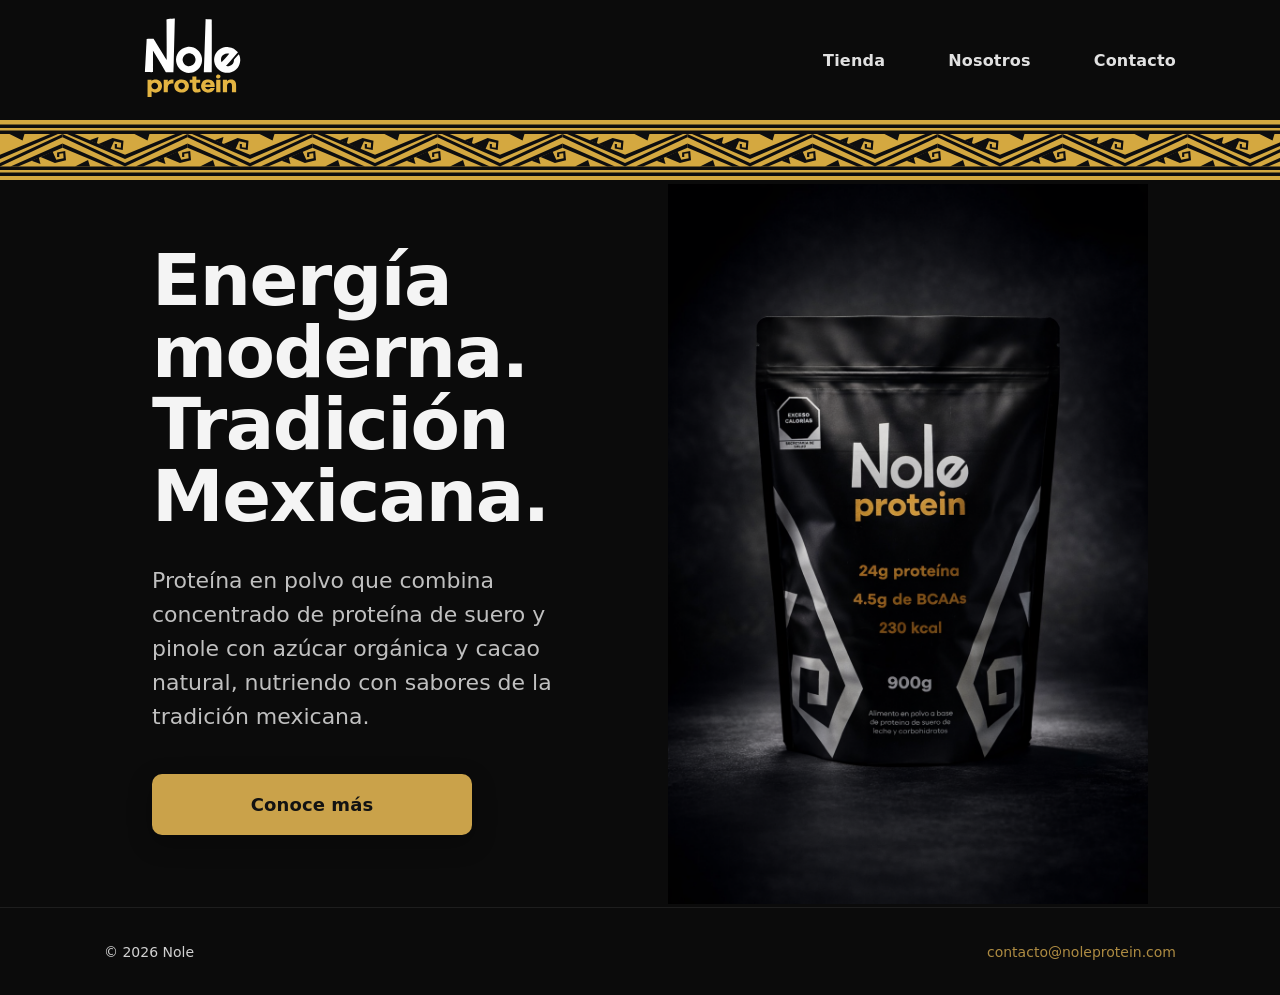
<file: index.html>
<!doctype html>
<html lang="es">
<head>
  <meta charset="utf-8" />
  <meta name="viewport" content="width=device-width,initial-scale=1" />

  <!-- Title -->
  <title>Nole Protein | Proteína con pinole y tradición mexicana</title>

  <!-- Meta description -->
  <meta name="description" content="Nole Protein combina whey protein con pinole, cacao natural y azúcar orgánica. Proteína premium con tradición mexicana para energía moderna." />

  <!-- Favicon -->
  <link rel="icon" href="/favicon.png">
  <link rel="apple-touch-icon" href="/favicon.png">

  <!-- Canonical -->
  <link rel="canonical" href="https://www.noleprotein.com">

  <!-- Robots -->
  <meta name="robots" content="index, follow">

  <!-- Open Graph -->
  <meta property="og:title" content="Nole Protein">
  <meta property="og:description" content="Proteína premium con tradición mexicana. Whey protein + pinole + cacao natural.">
  <meta property="og:type" content="website">
  <meta property="og:url" content="https://www.noleprotein.com">
  <meta property="og:image" content="https://www.noleprotein.com/favicon.png">

  <!-- Structured Data -->
  <script type="application/ld+json">
  {
    "@context": "https://schema.org",
    "@type": "Product",
    "name": "Nole Protein",
    "description": "Proteína con pinole, cacao natural y whey protein inspirada en la tradición mexicana.",
    "brand": {
      "@type": "Brand",
      "name": "Nole"
    },
    "category": "Protein Powder",
    "url": "https://www.noleprotein.com",
    "image": "https://www.noleprotein.com/favicon.png"
  }
  </script>

  <link rel="stylesheet" href="./style.css" />
</head>
<body>
<body>

  <div class="container">
    <header class="site-header">
      <a class="brand" href="./index.html" aria-label="Inicio de Nole Protein">
        <img src="./assets/logo.svg" alt="Proteína Nole" />
      </a>

      <button class="nav-toggle" type="button"
        aria-label="Abrir menú"
        aria-controls="mobile-nav"
        aria-expanded="false">
        <span class="nav-toggle__bar"></span>
        <span class="nav-toggle__bar"></span>
        <span class="nav-toggle__bar"></span>
      </button>

      <nav class="nav" id="site-nav" aria-label="Principal">
        <a href="coming-soon.html">Tienda</a>
        <a href="./about.html">Nosotros</a>
        <a href="./contacto.html">Contacto</a>
      </nav>

      <div class="mobile-nav" id="mobile-nav" hidden>
        <a href="coming-soon.html">Tienda</a>
        <a href="about.html">Nosotros</a>
        <a href="contacto.html">Contacto</a>
      </div>
    </header>
  </div>

  <div class="pattern-strip" role="presentation"></div>

  <main class="page">
    <div class="container">
      <section class="split">
        <div class="panel-left">
<h1 class="h1">Energía moderna. Tradición Mexicana.</h1>

<p class="lede">
Proteína en polvo que combina concentrado de proteína de suero y pinole con azúcar orgánica y cacao natural, nutriendo con sabores de la tradición mexicana.
</p>
          <a class="btn" href="conoce-mas.html">Conoce más</a>
        </div>

        <div class="panel-right">
          <img class="hero-media" src="./assets/product.png" alt="Maqueta del empaque de Nole Protein" />
        </div>
      </section>
    </div>
  </main>

  <footer class="site-footer">
    <div class="container footer-inner">
      <div class="footer-left">&copy; <span id="year"></span> Nole</div>
      <div class="footer-right">
        <a href="mailto:contacto@noleprotein.com">contacto@noleprotein.com</a>
      </div>
    </div>
  </footer>

  <script>
    document.getElementById("year").textContent = new Date().getFullYear();
  </script>

  <script>
  (() => {
    const btn = document.querySelector('.nav-toggle');
    const panel = document.querySelector('#mobile-nav');
    if (!btn || !panel) return;

    const close = () => {
      panel.hidden = true;
      btn.setAttribute('aria-expanded', 'false');
      btn.setAttribute('aria-label', 'Abrir menú');
      document.body.classList.remove('mobile-nav-open');
    };

    const open = () => {
      panel.hidden = false;
      btn.setAttribute('aria-expanded', 'true');
      btn.setAttribute('aria-label', 'Cerrar menú');
      document.body.classList.add('mobile-nav-open');
    };

    btn.addEventListener('click', () => {
      const isOpen = btn.getAttribute('aria-expanded') === 'true';
      isOpen ? close() : open();
    });

    panel.addEventListener('click', (e) => {
      if (e.target && e.target.matches('a')) close();
    });

    document.addEventListener('keydown', (e) => {
      if (e.key === 'Escape') close();
    });

    // Close menu when resizing up to desktop
    window.addEventListener('resize', () => {
      if (window.innerWidth > 900) close();
    });
  })();
  </script>

</body>
</html>
</file>
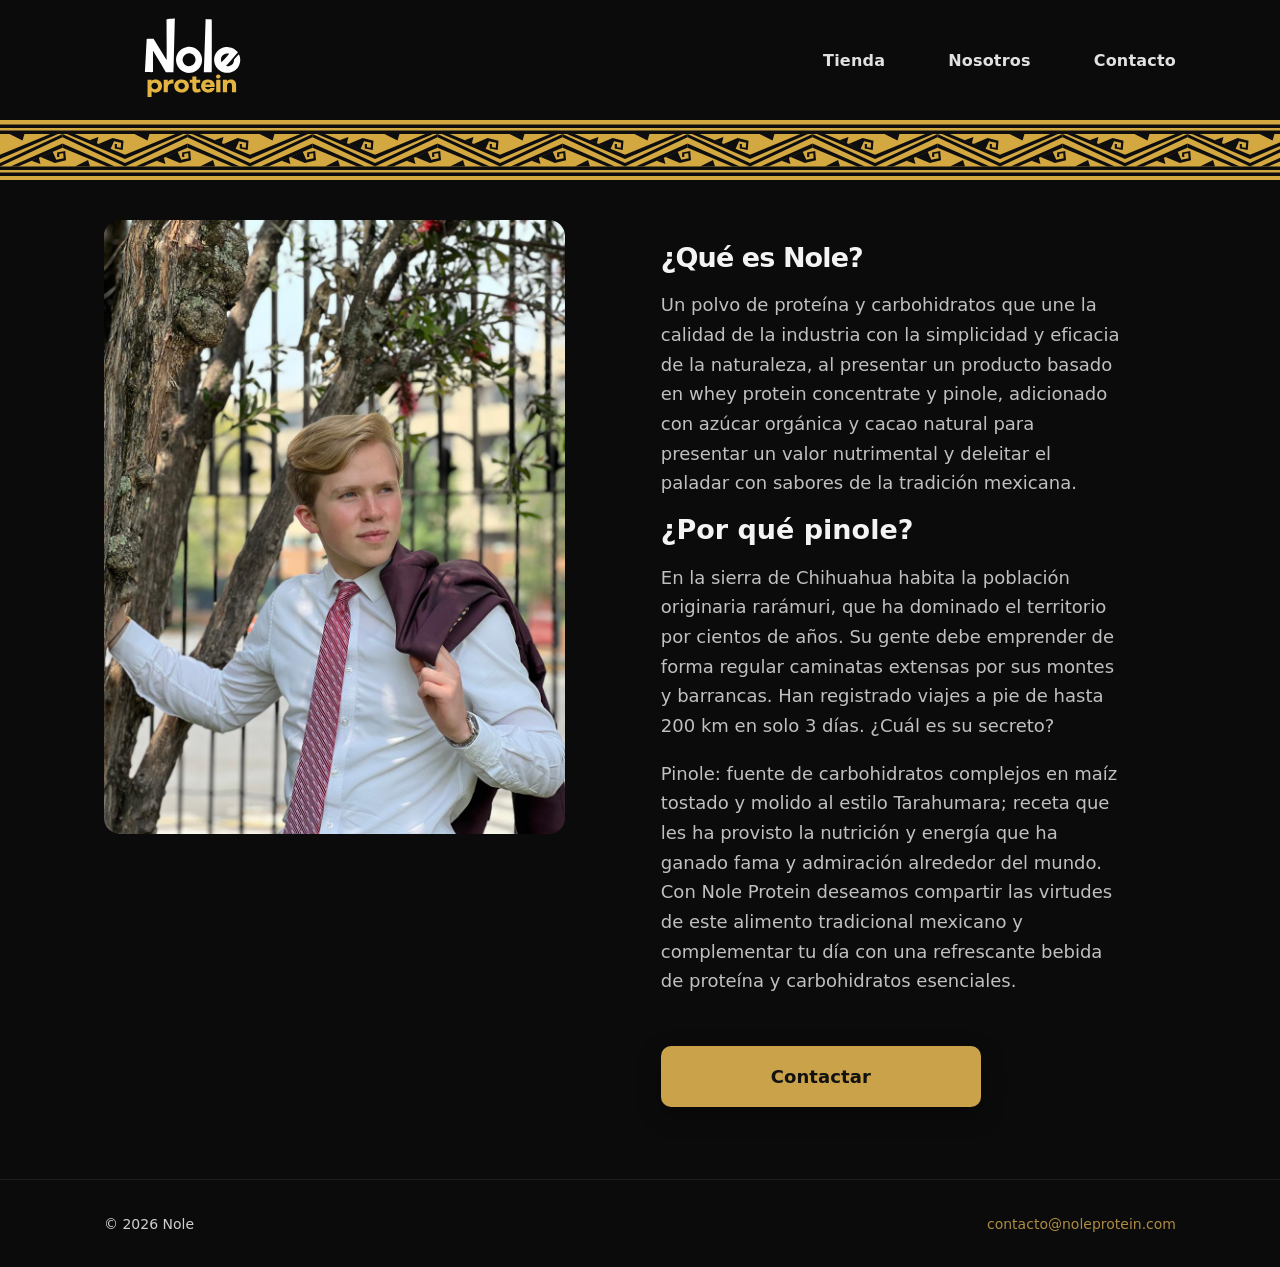
<file: about.html>
<!doctype html>
<html lang="es">
<head>
  <meta charset="utf-8" />
  <meta name="viewport" content="width=device-width,initial-scale=1" />
  <meta name="description" content="Proteína con pinole inspirada en la tradición mexicana: whey protein concentrate con cacao natural y azúcar orgánica." />
  <title>Nosotros — Nole Protein</title>
  <link rel="stylesheet" href="./style.css" />
</head>
<body class="page-about">

  <div class="container">
    <header class="site-header">
      <a class="brand" href="./index.html" aria-label="Nole Protein home">
        <img src="./assets/logo.svg" alt="Nole protein" />
      </a>

      <button class="nav-toggle" type="button"
        aria-label="Abrir menú"
        aria-controls="mobile-nav"
        aria-expanded="false">
        <span class="nav-toggle__bar"></span>
        <span class="nav-toggle__bar"></span>
        <span class="nav-toggle__bar"></span>
      </button>

      <nav class="nav" id="site-nav" aria-label="Primary">
        <a href="coming-soon.html" class="nav-link nav-link--shop">Tienda</a>
        <a href="./about.html">Nosotros</a>
        <a href="./contacto.html">Contacto</a>
      </nav>

      <div class="mobile-nav" id="mobile-nav" hidden>
        <a href="coming-soon.html">Tienda</a>
        <a href="about.html">Nosotros</a>
        <a href="contacto.html">Contacto</a>
      </div>
    </header>
  </div>

  <div class="pattern-strip" role="presentation"></div>

  <main class="page">
    <div class="container">
      <section class="split about-grid">
        <div class="panel-right about-portrait-wrapper">
          <img class="about-portrait" src="./assets/portrait.png" alt="Founder portrait" />
        </div>

        <div class="panel-left">
          <h2 class="h2">¿Qué es Nole?</h2>


          <p class="body">
            Un polvo de proteína y carbohidratos que une la calidad de la industria con la simplicidad y eficacia de la naturaleza, al presentar un producto basado en whey protein concentrate y pinole, adicionado con azúcar orgánica y cacao natural para presentar un valor nutrimental y deleitar el paladar con sabores de la tradición mexicana.
          </p>

          <p class="body">
            ¿Por qué pinole?
          </p>
          <p class="body">
            En la sierra de Chihuahua habita la población originaria rarámuri, que ha dominado el territorio por cientos de años. Su gente debe emprender de forma regular caminatas extensas por sus montes y barrancas. Han registrado viajes a pie de hasta 200 km en solo 3 días. ¿Cuál es su secreto?
          </p>

          <p class="body">
            Pinole: fuente de carbohidratos complejos en maíz tostado y molido al estilo Tarahumara; receta que les ha provisto la nutrición y energía que ha ganado fama y admiración alrededor del mundo. Con Nole Protein deseamos compartir las virtudes de este alimento tradicional mexicano y complementar tu día con una refrescante bebida de proteína y carbohidratos esenciales.
          </p>

          <a href="contacto.html" class="btn">Contactar</a>
        </div>
      </section>
    </div>
  </main>

  <footer class="site-footer">
    <div class="container footer-inner">
      <div class="footer-left">© 2026 Nole</div>
      <div class="footer-right">
        <a href="mailto:contacto@noleprotein.com">contacto@noleprotein.com</a>
      </div>
    </div>
  </footer>

  <script>
  (() => {
    const btn = document.querySelector('.nav-toggle');
    const panel = document.querySelector('#mobile-nav');
    if (!btn || !panel) return;

    const close = () => {
      panel.hidden = true;
      btn.setAttribute('aria-expanded', 'false');
      btn.setAttribute('aria-label', 'Abrir menú');
      document.body.classList.remove('mobile-nav-open');
    };

    const open = () => {
      panel.hidden = false;
      btn.setAttribute('aria-expanded', 'true');
      btn.setAttribute('aria-label', 'Cerrar menú');
      document.body.classList.add('mobile-nav-open');
    };

    btn.addEventListener('click', () => {
      const isOpen = btn.getAttribute('aria-expanded') === 'true';
      isOpen ? close() : open();
    });

    panel.addEventListener('click', (e) => {
      if (e.target && e.target.matches('a')) close();
    });

    document.addEventListener('keydown', (e) => {
      if (e.key === 'Escape') close();
    });

    // Close menu when resizing up to desktop
    window.addEventListener('resize', () => {
      if (window.innerWidth > 900) close();
    });
  })();
  </script>

</body>
</html>
</file>
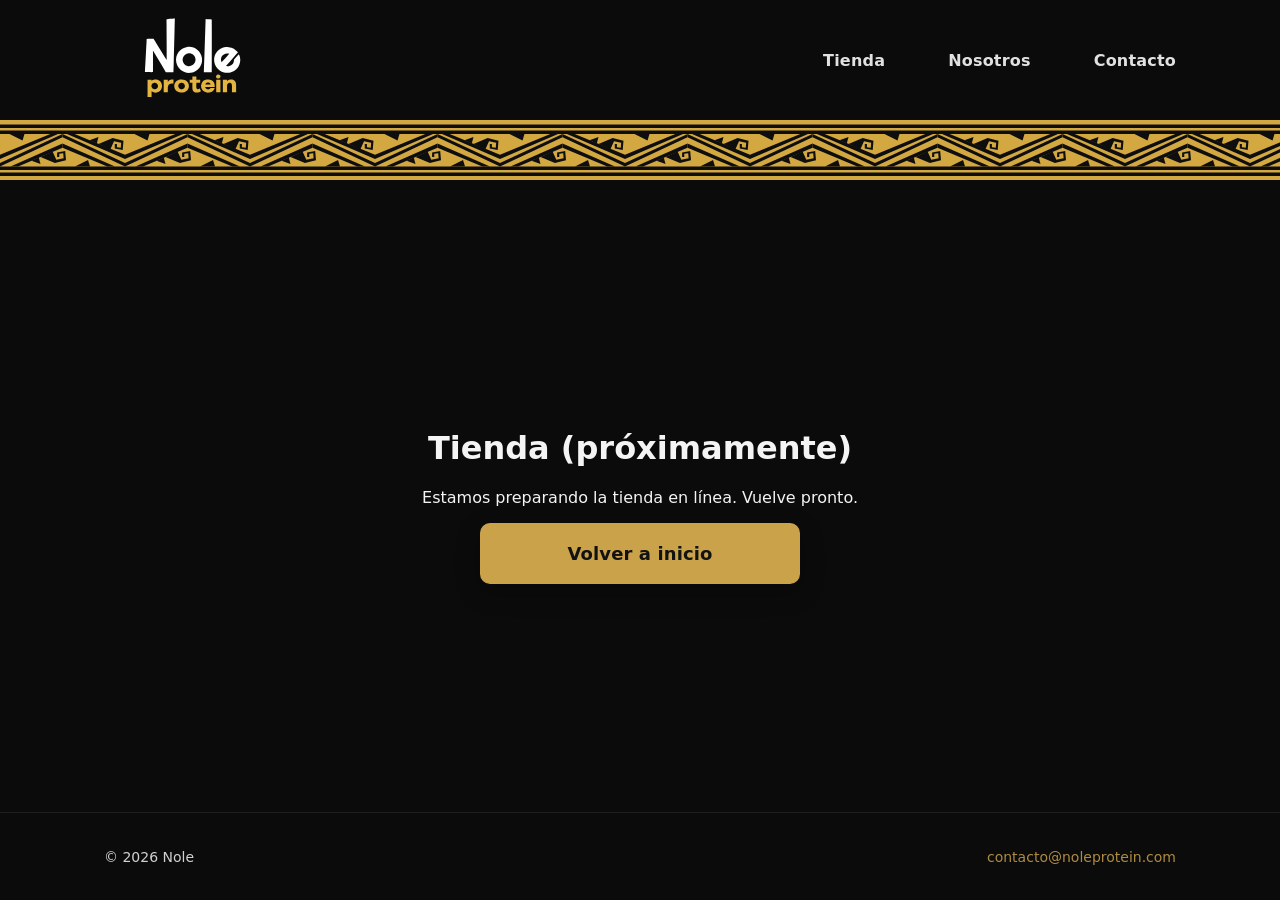
<file: coming-soon.html>
<!doctype html>
<html lang="es">
<head>
  <meta charset="UTF-8">
  <meta name="viewport" content="width=device-width,initial-scale=1" />
  <meta name="description" content="Proteína con pinole inspirada en la tradición mexicana: whey protein concentrate con cacao natural y azúcar orgánica." />
  <title>Tienda — Próximamente</title>
  <link rel="stylesheet" href="style.css">
</head>
<body>

  <div class="container">
    <header class="site-header">
      <a class="brand" href="./index.html" aria-label="Nole Protein home">
        <img src="./assets/logo.svg" alt="Nole protein" />
      </a>

      <button class="nav-toggle" type="button"
        aria-label="Abrir menú"
        aria-controls="mobile-nav"
        aria-expanded="false">
        <span class="nav-toggle__bar"></span>
        <span class="nav-toggle__bar"></span>
        <span class="nav-toggle__bar"></span>
      </button>

      <nav class="nav" id="site-nav" aria-label="Primary">
        <a href="coming-soon.html" class="nav-link nav-link--shop">Tienda</a>
        <a href="./about.html">Nosotros</a>
        <a href="./contacto.html">Contacto</a>
      </nav>

      <div class="mobile-nav" id="mobile-nav" hidden>
        <a href="coming-soon.html">Tienda</a>
        <a href="about.html">Nosotros</a>
        <a href="contacto.html">Contacto</a>
      </div>
    </header>
  </div>

  <div class="pattern-strip" role="presentation"></div>

  <main class="coming-soon">
    <div class="container coming-soon-inner">
      <div>
        <h1>Tienda (próximamente)</h1>
        <p>Estamos preparando la tienda en línea. Vuelve pronto.</p>
        <a class="btn" href="./index.html">Volver a inicio</a>
      </div>
    </div>
  </main>

  <footer class="site-footer">
    <div class="container footer-inner">
      <div class="footer-left">© 2026 Nole</div>
      <div class="footer-right">
        <a href="mailto:contacto@noleprotein.com">contacto@noleprotein.com</a>
      </div>
    </div>
  </footer>
  <script>
  (() => {
    const btn = document.querySelector('.nav-toggle');
    const panel = document.querySelector('#mobile-nav');
    if (!btn || !panel) return;

    const close = () => {
      panel.hidden = true;
      btn.setAttribute('aria-expanded', 'false');
      btn.setAttribute('aria-label', 'Abrir menú');
      document.body.classList.remove('mobile-nav-open');
    };

    const open = () => {
      panel.hidden = false;
      btn.setAttribute('aria-expanded', 'true');
      btn.setAttribute('aria-label', 'Cerrar menú');
      document.body.classList.add('mobile-nav-open');
    };

    btn.addEventListener('click', () => {
      const isOpen = btn.getAttribute('aria-expanded') === 'true';
      isOpen ? close() : open();
    });

    panel.addEventListener('click', (e) => {
      if (e.target && e.target.matches('a')) close();
    });

    document.addEventListener('keydown', (e) => {
      if (e.key === 'Escape') close();
    });

    // Close menu when resizing up to desktop
    window.addEventListener('resize', () => {
      if (window.innerWidth > 900) close();
    });
  })();
  </script>
</body>
</html>
</file>
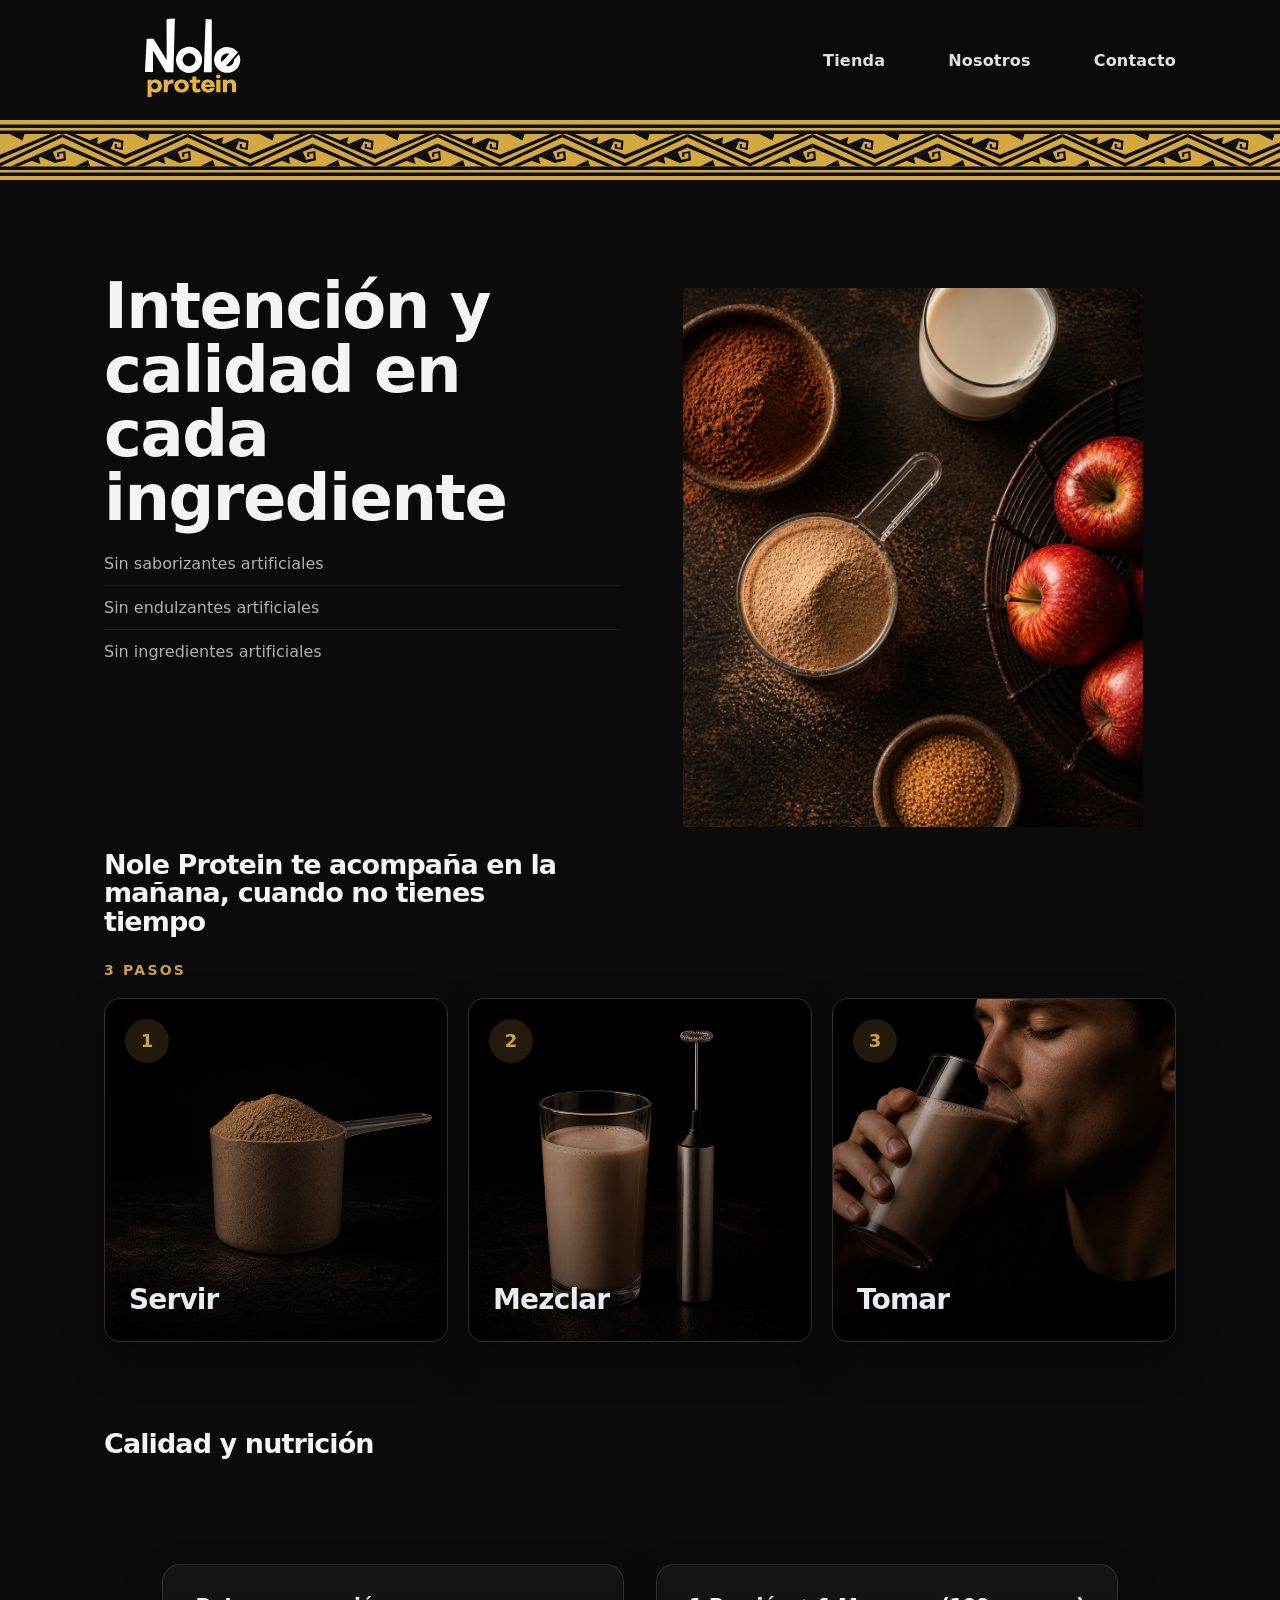
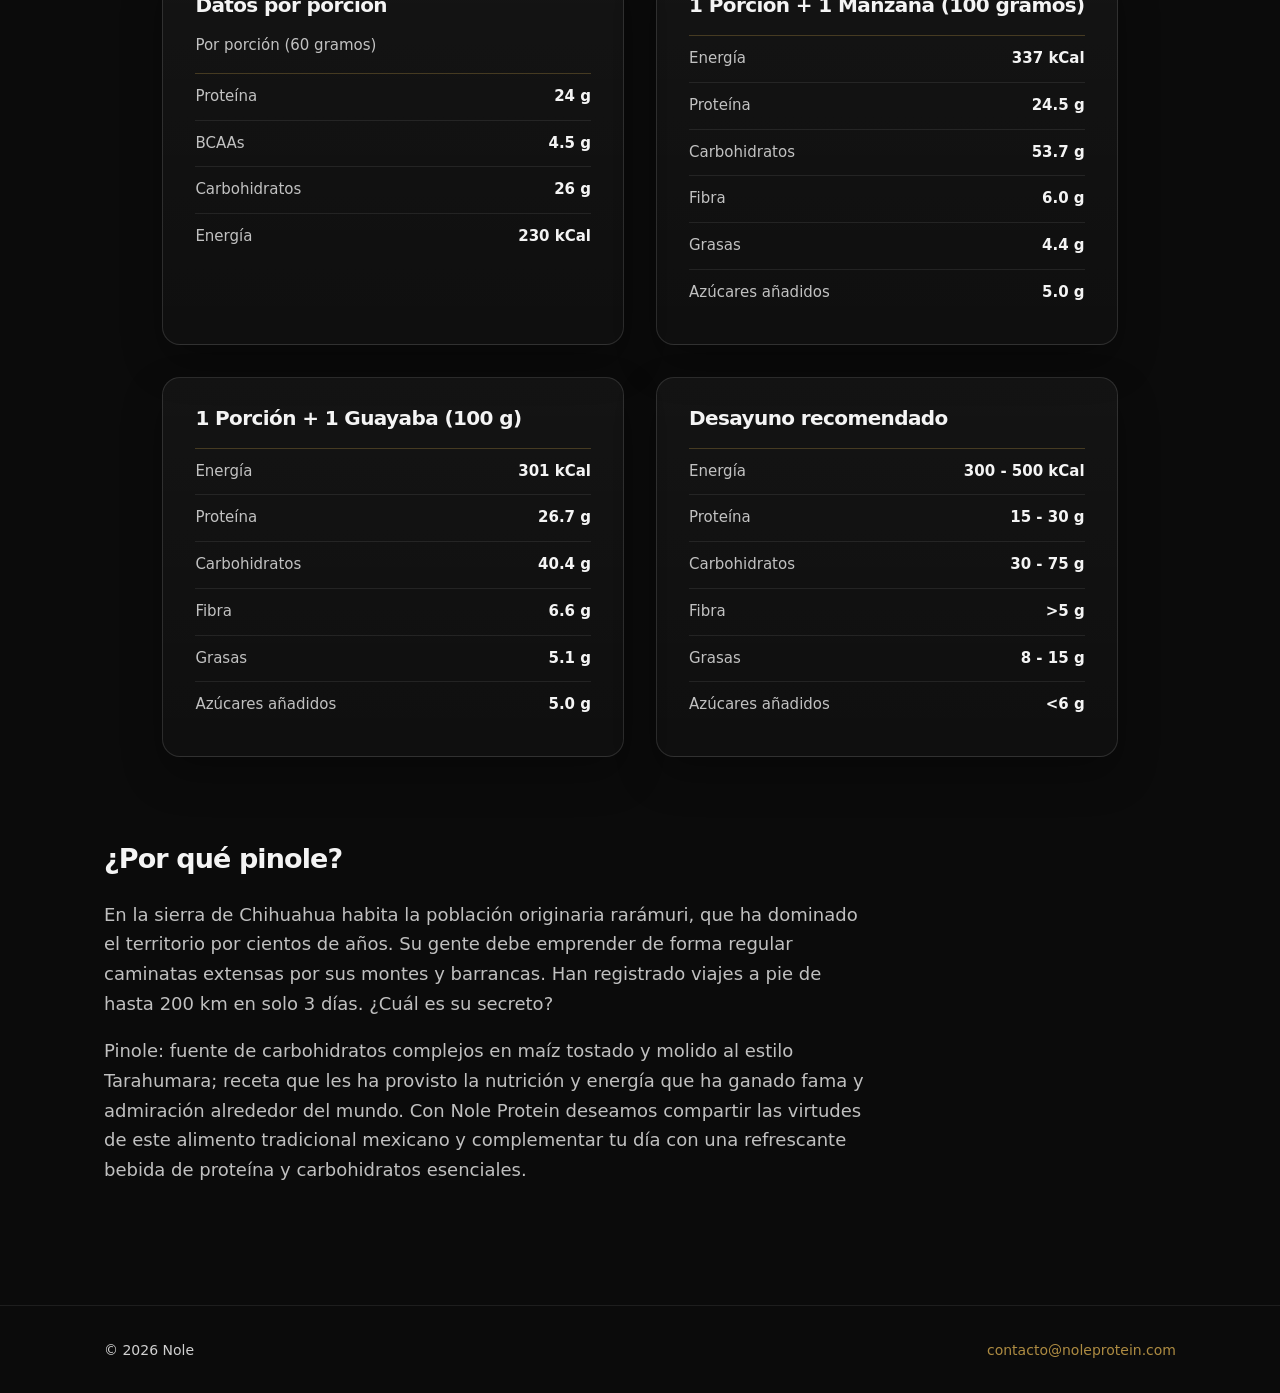
<file: conoce-mas.html>
<!doctype html>
<html lang="es">
<head>
  <meta charset="utf-8" />
  <meta name="viewport" content="width=device-width,initial-scale=1" />
  <meta name="description" content="Conoce más sobre los ingredientes, valores nutrimentales y la inspiración detrás de Nole Protein." />
  <title>Conoce Más | Nole Protein</title>
  <link rel="stylesheet" href="./style.css" />
</head>
<body class="page-conoce">

  <div class="container">
    <header class="site-header">
      <a class="brand" href="./index.html" aria-label="Inicio de Nole Protein">
        <img src="./assets/logo.svg" alt="Proteína Nole" />
      </a>

      <button class="nav-toggle" type="button"
        aria-label="Abrir menú"
        aria-controls="mobile-nav"
        aria-expanded="false">
        <span class="nav-toggle__bar"></span>
        <span class="nav-toggle__bar"></span>
        <span class="nav-toggle__bar"></span>
      </button>

      <nav class="nav" id="site-nav" aria-label="Principal">
        <a href="coming-soon.html">Tienda</a>
        <a href="./about.html">Nosotros</a>
        <a href="./contacto.html">Contacto</a>
      </nav>

      <div class="mobile-nav" id="mobile-nav" hidden>
        <a href="coming-soon.html">Tienda</a>
        <a href="about.html">Nosotros</a>
        <a href="contacto.html">Contacto</a>
      </div>
    </header>
  </div>

  <div class="pattern-strip" role="presentation"></div>

  <main class="conoce-main">
    <div class="container conoce-shell">
      <section class="conoce-hero">
        <div class="conoce-hero-copy conoce-hero-text-offset">
          <h1 class="h1 conoce-title">Intención y calidad en cada ingrediente</h1>

          <ul class="hero-claims" aria-label="Calidad de ingredientes">
            <li>Sin saborizantes artificiales</li>
            <li>Sin endulzantes artificiales</li>
            <li>Sin ingredientes artificiales</li>
          </ul>
        </div>

        <div class="conoce-hero-media">
          <div class="conoce-image-card conoce-image-card--hero">
            <img class="conoce-feature-media conoce-feature-media--hero" src="assets/nole-cup-apple.png" alt="Nole Protein servido con manzana" />
          </div>
        </div>
      </section>

      <section class="conoce-section conoce-steps-section">
        <div class="conoce-section-heading">
          <h2 class="h2">Nole Protein te acompaña en la mañana, cuando no tienes tiempo</h2>
        </div>

        <p class="conoce-kicker">3 Pasos</p>

        <div class="conoce-steps-grid">
          <article class="conoce-card conoce-step-card">
            <img src="assets/servir.png" alt="Servir Nole Protein" class="conoce-step-bg" />
            <div class="conoce-step-overlay"></div>
            <div class="conoce-step-content">
              <span class="conoce-step-number">1</span>
              <h3 class="conoce-card-title">Servir</h3>
            </div>
          </article>
          <article class="conoce-card conoce-step-card">
            <img src="assets/mezclar.png" alt="Mezclar Nole Protein" class="conoce-step-bg" />
            <div class="conoce-step-overlay"></div>
            <div class="conoce-step-content">
              <span class="conoce-step-number">2</span>
              <h3 class="conoce-card-title">Mezclar</h3>
            </div>
          </article>
          <article class="conoce-card conoce-step-card">
            <img src="assets/tomar.png" alt="Tomar Nole Protein" class="conoce-step-bg" />
            <div class="conoce-step-overlay"></div>
            <div class="conoce-step-content">
              <span class="conoce-step-number">3</span>
              <h3 class="conoce-card-title">Tomar</h3>
            </div>
          </article>
        </div>
      </section>

      <section class="conoce-section">
        <div class="conoce-section-heading">
          <h2 class="h2">Calidad y nutrición</h2>
        </div>

        <div class="conoce-meal-layout">
          <div class="nutrition-grid">
            <article class="conoce-card conoce-compare-card nutrition-card nutrition-card--compact nutrition-card--serving">
              <div class="conoce-section-heading conoce-section-heading--compact">
                <h3 class="conoce-card-title">Datos por porción</h3>
                <p class="conoce-section-subtitle">Por porción (60 gramos)</p>
              </div>

              <div class="conoce-table">
                <div class="conoce-table-row"><span>Proteína</span><span>24 g</span></div>
                <div class="conoce-table-row"><span>BCAAs</span><span>4.5 g</span></div>
                <div class="conoce-table-row"><span>Carbohidratos</span><span>26 g</span></div>
                <div class="conoce-table-row"><span>Energía</span><span>230 kCal</span></div>
              </div>
            </article>

            <article class="conoce-card conoce-compare-card nutrition-card nutrition-card--apple">
              <h3 class="conoce-card-title">1 Porción + 1 Manzana (100 gramos)</h3>
              <div class="conoce-table">
                <div class="conoce-table-row"><span>Energía</span><span>337 kCal</span></div>
                <div class="conoce-table-row"><span>Proteína</span><span>24.5 g</span></div>
                <div class="conoce-table-row"><span>Carbohidratos</span><span>53.7 g</span></div>
                <div class="conoce-table-row"><span>Fibra</span><span>6.0 g</span></div>
                <div class="conoce-table-row"><span>Grasas</span><span>4.4 g</span></div>
                <div class="conoce-table-row"><span>Azúcares añadidos</span><span>5.0 g</span></div>
              </div>
            </article>

            <article class="conoce-card conoce-compare-card nutrition-card nutrition-card--guava">
              <h3 class="conoce-card-title">1 Porción + 1 Guayaba (100 g)</h3>
              <div class="conoce-table">
                <div class="conoce-table-row"><span>Energía</span><span>301 kCal</span></div>
                <div class="conoce-table-row"><span>Proteína</span><span>26.7 g</span></div>
                <div class="conoce-table-row"><span>Carbohidratos</span><span>40.4 g</span></div>
                <div class="conoce-table-row"><span>Fibra</span><span>6.6 g</span></div>
                <div class="conoce-table-row"><span>Grasas</span><span>5.1 g</span></div>
                <div class="conoce-table-row"><span>Azúcares añadidos</span><span>5.0 g</span></div>
              </div>
            </article>

            <article class="conoce-card conoce-compare-card nutrition-card nutrition-card--recommended nutrition-featured">
              <h3 class="conoce-card-title">Desayuno recomendado</h3>
              <div class="conoce-table">
                <div class="conoce-table-row"><span>Energía</span><span>300 - 500 kCal</span></div>
                <div class="conoce-table-row"><span>Proteína</span><span>15 - 30 g</span></div>
                <div class="conoce-table-row"><span>Carbohidratos</span><span>30 - 75 g</span></div>
                <div class="conoce-table-row"><span>Fibra</span><span>&gt;5 g</span></div>
                <div class="conoce-table-row"><span>Grasas</span><span>8 - 15 g</span></div>
                <div class="conoce-table-row"><span>Azúcares añadidos</span><span>&lt;6 g</span></div>
              </div>
            </article>
          </div>
        </div>
      </section>

      <section class="conoce-section conoce-story">
        <div class="conoce-section-heading">
          <h2 class="h2">¿Por qué pinole?</h2>
        </div>

        <div class="conoce-story-copy">
          <p class="body">
            En la sierra de Chihuahua habita la población originaria rarámuri, que ha dominado el territorio por cientos de años. Su gente debe emprender de forma regular caminatas extensas por sus montes y barrancas. Han registrado viajes a pie de hasta 200 km en solo 3 días. ¿Cuál es su secreto?
          </p>

          <p class="body">
            Pinole: fuente de carbohidratos complejos en maíz tostado y molido al estilo Tarahumara; receta que les ha provisto la nutrición y energía que ha ganado fama y admiración alrededor del mundo. Con Nole Protein deseamos compartir las virtudes de este alimento tradicional mexicano y complementar tu día con una refrescante bebida de proteína y carbohidratos esenciales.
          </p>
        </div>
      </section>
    </div>
  </main>

  <footer class="site-footer">
    <div class="container footer-inner">
      <div class="footer-left">&copy; <span id="year"></span> Nole</div>
      <div class="footer-right">
        <a href="mailto:contacto@noleprotein.com">contacto@noleprotein.com</a>
      </div>
    </div>
  </footer>

  <script>
    document.getElementById("year").textContent = new Date().getFullYear();
  </script>

  <script>
  (() => {
    const btn = document.querySelector('.nav-toggle');
    const panel = document.querySelector('#mobile-nav');
    if (!btn || !panel) return;

    const close = () => {
      panel.hidden = true;
      btn.setAttribute('aria-expanded', 'false');
      btn.setAttribute('aria-label', 'Abrir menú');
      document.body.classList.remove('mobile-nav-open');
    };

    const open = () => {
      panel.hidden = false;
      btn.setAttribute('aria-expanded', 'true');
      btn.setAttribute('aria-label', 'Cerrar menú');
      document.body.classList.add('mobile-nav-open');
    };

    btn.addEventListener('click', () => {
      const isOpen = btn.getAttribute('aria-expanded') === 'true';
      isOpen ? close() : open();
    });

    panel.addEventListener('click', (e) => {
      if (e.target && e.target.matches('a')) close();
    });

    document.addEventListener('keydown', (e) => {
      if (e.key === 'Escape') close();
    });

    window.addEventListener('resize', () => {
      if (window.innerWidth > 900) close();
    });
  })();
  </script>

</body>
</html>
</file>
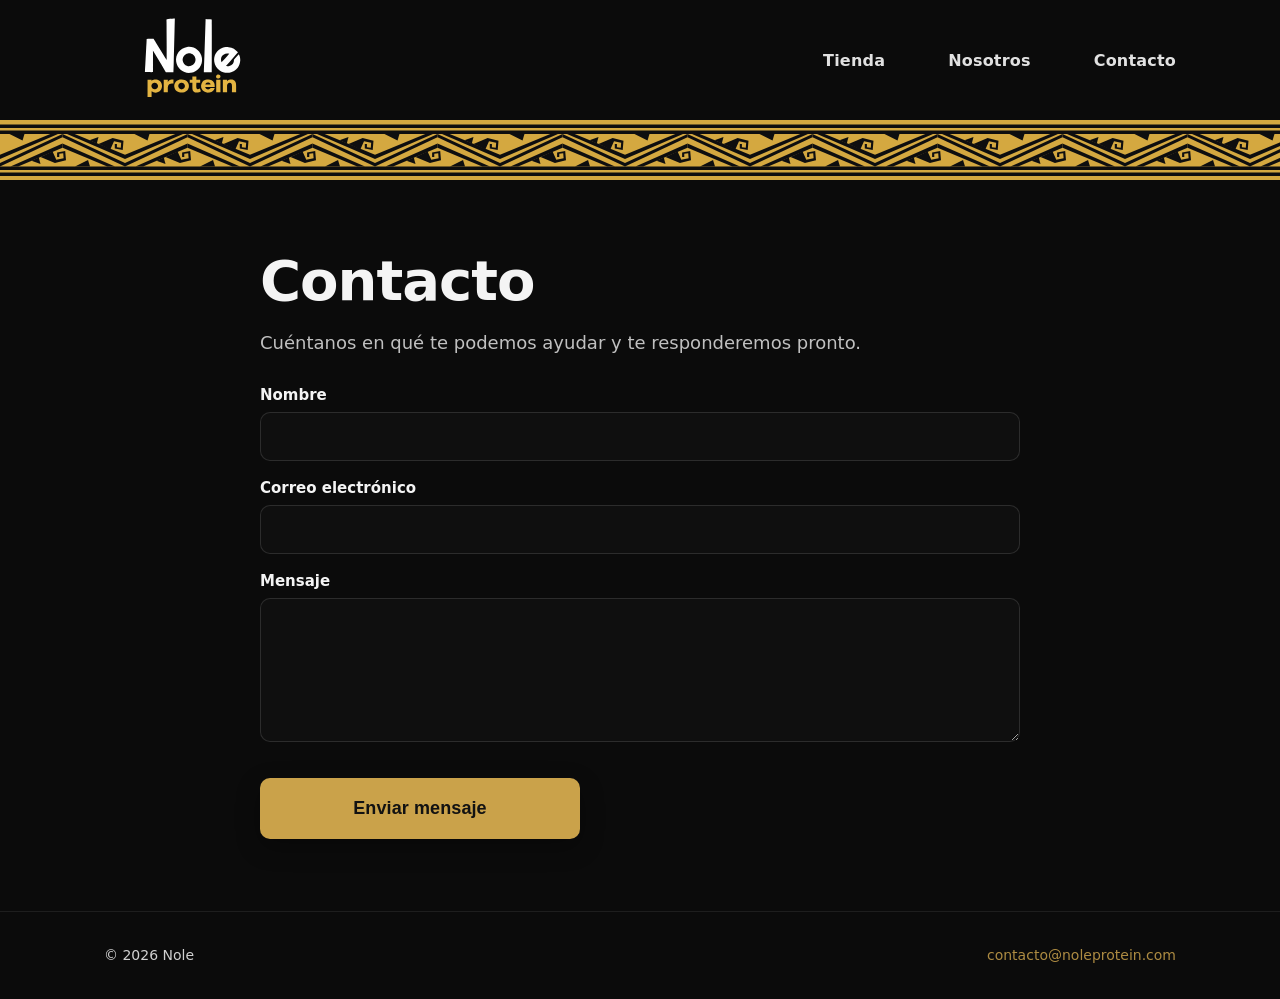
<file: contacto.html>
<!doctype html>
<html lang="es">
<head>
  <meta charset="utf-8" />
  <meta name="viewport" content="width=device-width,initial-scale=1" />
  <meta name="description" content="Contáctanos para dudas sobre Nole Protein." />
  <title>Contacto — Nole Protein</title>
  <link rel="stylesheet" href="./style.css" />
</head>
<body>

  <div class="container">
    <header class="site-header">
      <a class="brand" href="./index.html" aria-label="Nole Protein home">
        <img src="./assets/logo.svg" alt="Nole protein" />
      </a>

      <button class="nav-toggle" type="button"
        aria-label="Abrir menú"
        aria-controls="mobile-nav"
        aria-expanded="false">
        <span class="nav-toggle__bar"></span>
        <span class="nav-toggle__bar"></span>
        <span class="nav-toggle__bar"></span>
      </button>

      <nav class="nav" id="site-nav" aria-label="Primary">
        <a href="coming-soon.html" class="nav-link nav-link--shop">Tienda</a>
        <a href="./about.html">Nosotros</a>
        <a href="./contacto.html">Contacto</a>
      </nav>

      <div class="mobile-nav" id="mobile-nav" hidden>
        <a href="coming-soon.html">Tienda</a>
        <a href="about.html">Nosotros</a>
        <a href="contacto.html">Contacto</a>
      </div>
    </header>
  </div>

  <div class="pattern-strip" role="presentation"></div>

  <main class="contact-page">
    <div class="container contact-inner">
      <section class="contact-card" aria-labelledby="contact-title">
        <h1 id="contact-title" class="contact-title">Contacto</h1>
        <p class="contact-copy">Cuéntanos en qué te podemos ayudar y te responderemos pronto.</p>

        <form id="contact-form" class="contact-form" method="POST">
          <div class="form-field">
            <label for="nombre">Nombre</label>
            <input id="nombre" name="nombre" type="text" required />
          </div>

          <div class="form-field">
            <label for="email">Correo electrónico</label>
            <input id="email" name="email" type="email" required />
          </div>

          <div class="form-field">
            <label for="mensaje">Mensaje</label>
            <textarea id="mensaje" name="mensaje" rows="6" required></textarea>
          </div>

          <button class="btn" type="submit">Enviar mensaje</button>
        </form>
      </section>
    </div>
  </main>

  <footer class="site-footer">
    <div class="container footer-inner">
      <div class="footer-left">© 2026 Nole</div>
      <div class="footer-right">
        <a href="mailto:contacto@noleprotein.com">contacto@noleprotein.com</a>
      </div>
    </div>
  </footer>

  <script>
  (() => {
    const btn = document.querySelector('.nav-toggle');
    const panel = document.querySelector('#mobile-nav');
    if (!btn || !panel) return;

    const close = () => {
      panel.hidden = true;
      btn.setAttribute('aria-expanded', 'false');
      btn.setAttribute('aria-label', 'Abrir menú');
      document.body.classList.remove('mobile-nav-open');
    };

    const open = () => {
      panel.hidden = false;
      btn.setAttribute('aria-expanded', 'true');
      btn.setAttribute('aria-label', 'Cerrar menú');
      document.body.classList.add('mobile-nav-open');
    };

    btn.addEventListener('click', () => {
      const isOpen = btn.getAttribute('aria-expanded') === 'true';
      isOpen ? close() : open();
    });

    panel.addEventListener('click', (e) => {
      if (e.target && e.target.matches('a')) close();
    });

    document.addEventListener('keydown', (e) => {
      if (e.key === 'Escape') close();
    });

    window.addEventListener('resize', () => {
      if (window.innerWidth > 900) close();
    });
  })();
  </script>

  <script>
  (() => {
    const form = document.getElementById("contact-form");
    if (!form) return;

    form.addEventListener("submit", async (e) => {
      e.preventDefault();

      const endpoint = "https://script.google.com/macros/s/AKfycbwKzRzaYLuDnEhTgr6CulLDS0r-4esIV4ISlYK6j7xw68hS2m3e4j0z46gHAyky1D4q/exec";

      const data = {
        nombre: form.nombre.value,
        email: form.email.value,
        mensaje: form.mensaje.value
      };

      try {
        await fetch(endpoint, {
          method: "POST",
          mode: "no-cors",
          headers: { "Content-Type": "text/plain" },
          body: JSON.stringify(data)
        });

        window.location.href = "gracias.html";
      } catch (err) {
        alert("Error enviando mensaje");
      }
    });
  })();
  </script>

</body>
</html>
</file>
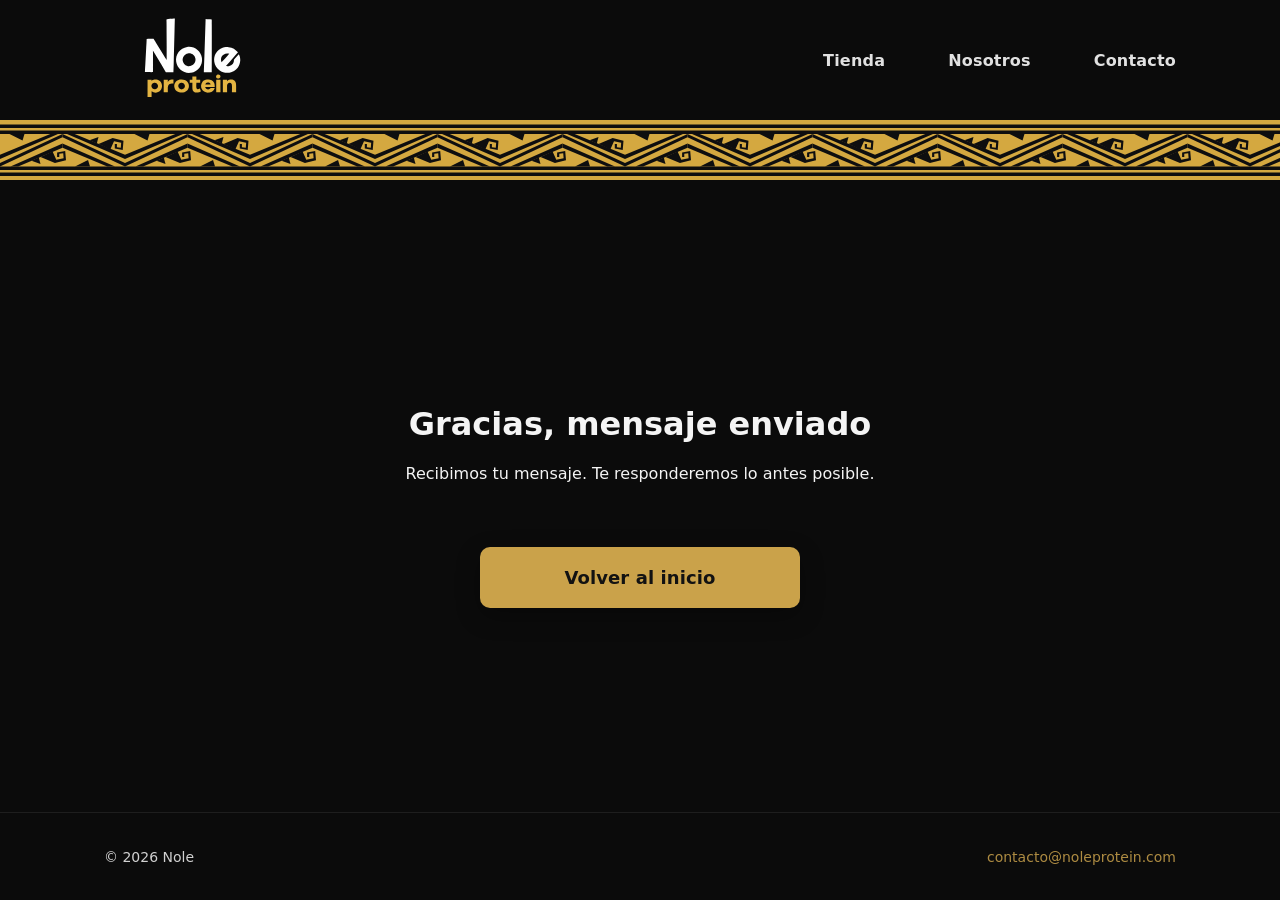
<file: gracias.html>
<!doctype html>
<html lang="es">
<head>
  <meta charset="utf-8" />
  <meta name="viewport" content="width=device-width,initial-scale=1" />
  <meta name="description" content="Mensaje enviado con éxito a Nole Protein." />
  <title>Gracias — Nole Protein</title>
  <link rel="stylesheet" href="./style.css" />
</head>
<body class="page-gracias">

  <div class="container">
    <header class="site-header">
      <a class="brand" href="./index.html" aria-label="Nole Protein home">
        <img src="./assets/logo.svg" alt="Nole protein" />
      </a>

      <button class="nav-toggle" type="button"
        aria-label="Abrir menú"
        aria-controls="mobile-nav"
        aria-expanded="false">
        <span class="nav-toggle__bar"></span>
        <span class="nav-toggle__bar"></span>
        <span class="nav-toggle__bar"></span>
      </button>

      <nav class="nav" id="site-nav" aria-label="Primary">
        <a href="coming-soon.html" class="nav-link nav-link--shop">Tienda</a>
        <a href="./about.html">Nosotros</a>
        <a href="./contacto.html">Contacto</a>
      </nav>

      <div class="mobile-nav" id="mobile-nav" hidden>
        <a href="coming-soon.html">Tienda</a>
        <a href="about.html">Nosotros</a>
        <a href="contacto.html">Contacto</a>
      </div>
    </header>
  </div>

  <div class="pattern-strip" role="presentation"></div>

  <main class="coming-soon">
    <div class="container coming-soon-inner">
      <div>
        <h1>Gracias, mensaje enviado</h1>
        <p>Recibimos tu mensaje. Te responderemos lo antes posible.</p>
        <a class="btn" href="./index.html">Volver al inicio</a>
      </div>
    </div>
  </main>

  <footer class="site-footer">
    <div class="container footer-inner">
      <div class="footer-left">© 2026 Nole</div>
      <div class="footer-right">
        <a href="mailto:contacto@noleprotein.com">contacto@noleprotein.com</a>
      </div>
    </div>
  </footer>

  <script>
  (() => {
    const btn = document.querySelector('.nav-toggle');
    const panel = document.querySelector('#mobile-nav');
    if (!btn || !panel) return;

    const close = () => {
      panel.hidden = true;
      btn.setAttribute('aria-expanded', 'false');
      btn.setAttribute('aria-label', 'Abrir menú');
      document.body.classList.remove('mobile-nav-open');
    };

    const open = () => {
      panel.hidden = false;
      btn.setAttribute('aria-expanded', 'true');
      btn.setAttribute('aria-label', 'Cerrar menú');
      document.body.classList.add('mobile-nav-open');
    };

    btn.addEventListener('click', () => {
      const isOpen = btn.getAttribute('aria-expanded') === 'true';
      isOpen ? close() : open();
    });

    panel.addEventListener('click', (e) => {
      if (e.target && e.target.matches('a')) close();
    });

    document.addEventListener('keydown', (e) => {
      if (e.key === 'Escape') close();
    });

    // Close menu when resizing up to desktop
    window.addEventListener('resize', () => {
      if (window.innerWidth > 900) close();
    });
  })();
  </script>

</body>
</html>
</file>
<file: style.css>
:root{
  --bg:#0b0b0b;
  --panel:#101010;
  --panel-2:#0f0f0f;
  --text:#f4f4f4;
  --muted:rgba(244,244,244,.78);
  --stroke:rgba(255,255,255,.12);
  --gold:#caa24a;

  --container:1120px;
  --radius:18px;
  --header-h:120px;
  --strip-h:60px;
  --footer-h:88px;
}

*{box-sizing:border-box}
html,body{height:100%}
body{
  margin:0;
  font-family: system-ui, -apple-system, Segoe UI, Roboto, Inter, Arial, sans-serif;
  background:var(--bg);
  color:var(--text);
}

a{color:inherit;text-decoration:none}
img{max-width:100%;display:block}

.container{
  max-width:var(--container);
  margin:0 auto;
  padding:0 24px;
}

/* Header */
.site-header{
  height:var(--header-h);
  display:flex;
  align-items:center;
  justify-content:space-between;
  gap:24px;
}

.brand{
  display:flex;
  align-items:center;
  gap:12px;
}

.brand img{
  height:112px;
  width:auto;
}

.nav{
  display:flex;
  gap:63px;
  font-weight:600;
  letter-spacing:.2px;
}

.nav a{ opacity:.92; }
.nav a:hover{
  opacity:1;
  text-decoration:underline;
  text-underline-offset:6px;
}

.nav-toggle{
  display:none;
  width:44px;
  height:44px;
  padding:0;
  margin:0;
  background:transparent;
  border:0;
  border-radius:10px;
  cursor:pointer;
  flex-direction:column;
  align-items:center;
  justify-content:center;
}
.nav-toggle{
  gap:0;
}
.nav-toggle:focus-visible{
  outline:2px solid rgba(202,162,74,.55);
  outline-offset:2px;
}
.nav-toggle__bar{
  display:block;
  width:26px;
  height:2px;
  background:rgba(244,244,244,.92);
  border-radius:999px;
  margin:0;
}
.nav-toggle__bar + .nav-toggle__bar{
  margin-top:6px;
}

.mobile-nav{
  position:absolute;
  top:calc(var(--header-h));
  left:0;
  right:0;
  background:rgba(11,11,11,.92);
  border-top:1px solid rgba(255,255,255,.10);
  border-bottom:1px solid rgba(255,255,255,.10);
  backdrop-filter:blur(10px);
  padding:14px 24px 18px;
  display:grid;
  gap:10px;
  z-index:50;
}
.mobile-nav[hidden]{
  display:none;
}
.mobile-nav a{
  padding:14px 12px;
  border-radius:12px;
  font-weight:700;
  letter-spacing:.2px;
}
.mobile-nav a:hover{
  background:rgba(255,255,255,.06);
}

/* Pattern strip */
.pattern-strip{
  height:var(--strip-h);
  width:100%;
  background-image:url("./assets/pattern.svg");
  background-repeat:repeat-x;
  background-position:left center;
  background-size:auto var(--strip-h);
}

/* Page layout */
.page{
  min-height:calc(100vh - var(--header-h) - var(--strip-h) - var(--footer-h));
  display:flex;
  align-items:stretch;
}

.coming-soon{
  min-height:calc(100vh - var(--header-h) - var(--strip-h) - var(--footer-h));
  display:flex;
}

.coming-soon-inner{
  width:100%;
  display:flex;
  align-items:center;
  justify-content:center;
  text-align:center;
  padding-top:clamp(40px, 8vh, 96px);
  padding-bottom:clamp(40px, 8vh, 96px);
}

.coming-soon-inner > div{
  max-width:720px;
}

.contact-page{
  min-height:calc(100vh - var(--header-h) - var(--strip-h) - var(--footer-h));
  display:flex;
}

.contact-inner{
  width:100%;
  display:flex;
  align-items:center;
  justify-content:center;
  padding-top:clamp(40px, 8vh, 96px);
  padding-bottom:clamp(40px, 8vh, 96px);
}

.contact-card{
  width:100%;
  max-width:760px;
}

.contact-title{
  margin:0 0 18px;
  font-size:clamp(38px, 6vw, 56px);
  line-height:1.05;
  letter-spacing:-1px;
}

.contact-copy{
  margin:0 0 30px;
  color:var(--muted);
  font-size:18px;
  line-height:1.5;
  max-width:56ch;
}

.contact-form{
  display:grid;
  gap:18px;
}

.contact-form .btn{
  margin-top:18px;
}

.form-field{
  display:grid;
  gap:8px;
}

.form-field label{
  font-size:15px;
  font-weight:600;
}

.form-field input,
.form-field textarea{
  width:100%;
  border:1px solid var(--stroke);
  background:var(--panel-2);
  color:var(--text);
  border-radius:10px;
  padding:14px 16px;
  font:inherit;
}

.form-field textarea{
  resize:vertical;
  min-height:140px;
}

.form-field input:focus,
.form-field textarea:focus{
  outline:2px solid rgba(202,162,74,.45);
  outline-offset:1px;
}

.form-feedback,
.form-error-copy{
  margin:0;
  font-size:15px;
  line-height:1.45;
}

.form-error-copy{
  color:var(--muted);
}

.is-hidden{
  display:none;
}

.split{
  display:grid;
  grid-template-columns:1fr 1fr;
  align-items:stretch;
  width:100%;
}

.about-grid{
  display:grid;
  grid-template-columns:0.9fr 1.1fr;
  gap:48px;
  align-items:start;
}

/* Left panel */
.panel-left{
  display:flex;
  flex-direction:column;
  justify-content:center;
  padding:64px 56px 72px 48px;
  background:none;
}

/* Right panel */
.panel-right{
  display:flex;
  align-items:center;
  justify-content:center;
  background:var(--bg);
  padding:0;
  overflow:hidden;
}

.page-about .panel-right{
  align-items:flex-start;
  padding-top:40px; /* controls vertical placement */
}

/* Hero image — equal padding top/bottom via parent's padding */
.hero-media{
  width:100%;
  max-width:480px;
  height:auto;
  object-fit:contain;
}

/* Typography */
.h1{
  font-size:72px;
  line-height:1.0;
  letter-spacing:-1.5px;
  margin:0 0 32px;
  font-weight:800;
}

.h2{
  font-size:27px;
  line-height:1.05;
  letter-spacing:-.9px;
  margin:0 0 18px;
  font-weight:800;
}

.lede{
  font-size:22px;
  line-height:1.55;
  color:var(--muted);
  margin:0 0 40px;
  max-width:38ch;
}

.body{
  font-size:18px;
  line-height:1.65;
  color:var(--muted);
  margin:0 0 18px;
  max-width:58ch;
}

.panel-left .body:nth-of-type(2){
  font-size:27px;
  line-height:1.05;
  font-weight:800;
  color:var(--text);
}

/* Button */
.btn{
  display:inline-flex;
  align-items:center;
  justify-content:center;
  padding:20px 0;
  border-radius:10px;
  font-weight:700;
  font-size:18px;
  background:var(--gold);
  color:#121212;
  border:0;
  cursor:pointer;
  width:320px;
  max-width:100%;
  box-shadow:0 8px 24px rgba(0,0,0,.3);
  letter-spacing:.1px;
}
.btn:hover{ filter:brightness(1.06) }
.btn:active{ transform:translateY(1px) }

.page-about .panel-left .btn{
  margin-top:32px;
}

/* About portrait */
.portrait{
  width:min(540px,100%);
  border-radius:14px;
  overflow:hidden;
  box-shadow:0 18px 42px rgba(0,0,0,.45);
}

.about-portrait{
  width:100%;
  max-width:520px;
  border-radius:16px;
  display:block;
}

.about-portrait-wrapper{
  display:flex;
  align-items:flex-start;
  justify-content:flex-end;
  padding-top:1.125rem;
}

.about-portrait-mobile{
  display:none;
  margin:28px 0 18px;
}

@media (min-width:1200px){
  .about-portrait{
    max-width:580px;
  }
}

/* Footer */
.site-footer{
  height:var(--footer-h);
  display:flex;
  align-items:center;
  border-top:1px solid rgba(255,255,255,0.08);
  background:#0b0b0b;
}

.footer-inner{
  display:flex;
  align-items:center;
  justify-content:space-between;
  font-size:14px;
  opacity:.85;
  width:100%;
}

.footer-right a{
  text-decoration:none;
  color:#caa24c;
}

.footer-right a:hover{ opacity:1; }

.nav-link--shop{
  color:var(--accent);
  font-weight:600;
}

.page-gracias .page{
  display:flex;
  align-items:center;
  justify-content:center;
  min-height:calc(100vh - var(--header-h) - var(--strip-h) - var(--footer-h));
}

.page-gracias .container{
  text-align:center;
}

.page-gracias .btn{
  margin-top:3rem;
  margin-left:auto;
  margin-right:auto;
}

/* Mobile */
@media (max-width:900px){
  .site-header{
    height:78px;
    position:relative;
  }
  .brand img{
    height:56px;
  }
  .nav{
    display:none;
  }
  .nav-toggle{
    display:inline-flex;
  }
  .mobile-nav{
    top:78px;
  }
  .split{
    display:grid;
    grid-template-columns:1fr;
  }
  body:not(.page-about) .split .panel-right{
    order:-1;
  }
  body:not(.page-about) .split .panel-left{
    order:0;
  }
  body:not(.page-about) .split .panel-right{
    padding:32px 28px 0;
  }
  body:not(.page-about) .split .panel-left{
    padding:32px 28px 40px;
  }
  .about-grid{
    grid-template-columns:1fr;
  }
  .page-about .panel-left{
    padding:34px 28px;
  }
  .page-about .panel-right{ padding-bottom:12px; }
  .panel-left{ padding:40px 28px; }
  .panel-right{ min-height:360px; padding:20px 28px; }
  .about-portrait-wrapper{
    justify-content:center;
    margin-top:12px;
  }
  .h1{ font-size:44px; }
  .h2{ font-size:28.5px; }
  .panel-left .body:nth-of-type(2){ font-size:28.5px; }
  .lede{ font-size:20px; }
  .btn{ width:100%; }
  .coming-soon-inner{
    align-items:flex-start;
    padding-top:40px;
    padding-bottom:56px;
  }
  .contact-inner{
    align-items:flex-start;
    padding-top:40px;
    padding-bottom:56px;
  }
}

@media (min-width:901px){
  .page-about .panel-right{ display:flex; }
}

/* Conoce Más Page */
.conoce-main{
  min-height:calc(100vh - var(--header-h) - var(--strip-h) - var(--footer-h));
}

.conoce-shell{
  padding-top:clamp(40px, 7vw, 84px);
  padding-bottom:clamp(56px, 8vw, 108px);
}

.conoce-section + .conoce-section{
  margin-top:clamp(52px, 8vw, 88px);
}

.conoce-hero{
  display:grid;
  grid-template-columns:minmax(0, .92fr) minmax(320px, .88fr);
  gap:clamp(32px, 5vw, 72px);
  align-items:start;
}

.conoce-kicker{
  margin:0 0 16px;
  color:var(--gold);
  font-size:14px;
  font-weight:700;
  letter-spacing:.16em;
  text-transform:uppercase;
}

.conoce-title{
  margin-bottom:0;
  max-width:11ch;
  font-size:clamp(48px, 6vw, 64px);
}

.conoce-hero-copy{
  max-width:540px;
  transform:translateY(5px);
}

.hero-claims{
  margin:24px 0 0;
  padding:0;
  display:flex;
  flex-direction:column;
  gap:12px;
  color:#cfcfcf;
  font-size:16px;
}

.hero-claims li{
  list-style:none;
  opacity:.85;
  padding-top:12px;
  border-top:1px solid rgba(255,255,255,.08);
}

.hero-claims li:first-child{
  padding-top:0;
  border-top:0;
}

.conoce-card{
  border:1px solid var(--stroke);
  background:linear-gradient(180deg, rgba(255,255,255,.04), rgba(255,255,255,.02));
  border-radius:var(--radius);
  box-shadow:0 18px 40px rgba(0,0,0,.28);
}

.conoce-hero-media{
  display:block;
}

.conoce-image-card--hero{
  width:100%;
  max-width:460px;
  overflow:hidden;
}

.conoce-feature-media--hero{
  max-width:400px;
  transform:scale(1.2);
  transform-origin:top center;
}

.conoce-section-heading{
  margin-bottom:26px;
}

.conoce-section-heading .h2{
  margin-bottom:0;
  max-width:26ch;
}

.conoce-section-subtitle{
  margin:10px 0 0;
  color:var(--muted);
  font-size:15px;
  line-height:1.45;
}

.conoce-steps-grid{
  display:grid;
  grid-template-columns:repeat(3, minmax(0, 1fr));
  gap:20px;
}

.conoce-nutrition-card,
.conoce-step-card,
.conoce-compare-card,
.conoce-image-card{
  padding:24px;
}

.conoce-section-heading--compact{
  margin-bottom:16px;
}

.conoce-meal-layout{
  display:grid;
  gap:28px;
}

.conoce-image-card{
  display:flex;
  align-items:center;
  justify-content:center;
}

.conoce-feature-media{
  width:100%;
  max-width:460px;
  border-radius:14px;
  object-fit:contain;
}

.nutrition-grid{
  display:grid;
  grid-template-columns:repeat(2, minmax(0, 1fr));
  gap:32px;
  max-width:1100px;
  margin:80px auto 0 auto;
}

.nutrition-card{
  width:100%;
  height:100%;
  max-width:none;
  padding:28px 32px;
}

.nutrition-card--compact{
  align-self:start;
}

.nutrition-card--quality{
  grid-column:auto;
}

.nutrition-card--serving{
  grid-column:auto;
}

.nutrition-card--apple{
  grid-column:auto;
}

.nutrition-card--guava{
  grid-column:auto;
}

.nutrition-featured .conoce-table{
  max-width:640px;
}

.conoce-card-title{
  margin:0 0 18px;
  font-size:20px;
  line-height:1.2;
  letter-spacing:-.03em;
}

.conoce-table{
  display:grid;
  gap:0;
}

.conoce-table-row{
  display:flex;
  align-items:flex-start;
  justify-content:space-between;
  gap:16px;
  padding:12px 0;
  border-top:1px solid rgba(255,255,255,.08);
  font-size:15px;
  line-height:1.45;
}

.conoce-table-row:first-child{
  border-top:1px solid rgba(202,162,74,.28);
}

.conoce-table-row span:first-child{
  color:var(--muted);
}

.conoce-table-row span:last-child{
  text-align:right;
  font-weight:700;
}

.conoce-data-section{
  display:flex;
  align-items:center;
  justify-content:space-between;
  gap:24px;
}

.conoce-data-section .btn{
  flex:0 0 auto;
}

.conoce-kicker{
  margin-bottom:20px;
}

.conoce-steps-section{
  padding-top:clamp(12px, 2vw, 24px);
}

.conoce-step-card{
  position:relative;
  aspect-ratio:1 / 1;
  overflow:hidden;
  border-radius:16px;
  padding:0;
}

.conoce-step-number{
  display:inline-flex;
  width:44px;
  height:44px;
  align-items:center;
  justify-content:center;
  border-radius:999px;
  background:rgba(202,162,74,.16);
  color:var(--gold);
  font-weight:800;
  font-size:18px;
  position:absolute;
  top:20px;
  left:20px;
  z-index:3;
}

.conoce-step-bg{
  position:absolute;
  inset:0;
  width:100%;
  height:100%;
  object-fit:cover;
  transition:transform .6s ease;
}

.conoce-step-overlay{
  position:absolute;
  inset:0;
  background:linear-gradient(
    to top,
    rgba(0,0,0,.75) 0%,
    rgba(0,0,0,.4) 40%,
    rgba(0,0,0,.1) 100%
  );
}

.conoce-step-content{
  position:absolute;
  inset:0;
  display:flex;
  flex-direction:column;
  justify-content:flex-end;
  padding:24px;
  z-index:2;
}

.conoce-step-card .conoce-card-title{
  color:#E8EDF2;
  font-size:28px;
  margin:0;
}

.conoce-step-card:hover .conoce-step-bg{
  transform:scale(1.05);
}

@supports not (aspect-ratio:1 / 1){
  .conoce-step-card{
    width:100%;
  }

  .conoce-step-card::before{
    content:"";
    display:block;
    padding-top:100%;
  }
}

.conoce-story-copy{
  max-width:760px;
}

.conoce-story-copy .body{
  max-width:none;
}

@media (max-width:900px){
  .conoce-shell{
    padding-top:36px;
    padding-bottom:56px;
  }

  .conoce-hero,
  .conoce-meal-layout,
  .conoce-data-section{
    display:grid;
    grid-template-columns:1fr;
  }

  .conoce-steps-grid{
    grid-template-columns:1fr;
  }

  .conoce-data-section{
    align-items:start;
  }

  .conoce-nutrition-card,
  .conoce-step-card,
  .conoce-compare-card,
  .conoce-image-card{
    padding:22px;
  }

  .conoce-title{
    max-width:12ch;
  }

  .conoce-hero-copy,
  .conoce-image-card--hero{
    max-width:none;
    width:100%;
    justify-self:stretch;
  }

  .conoce-feature-media{
    max-width:360px;
  }
}

@media (max-width:1024px){
  .nutrition-grid{
    grid-template-columns:1fr;
    gap:24px;
    margin-top:56px;
  }

  .nutrition-featured .conoce-table{
    max-width:none;
  }
}

.conoce-hero-text-offset {
  position: relative;
  top: 5px;
}
</file>
